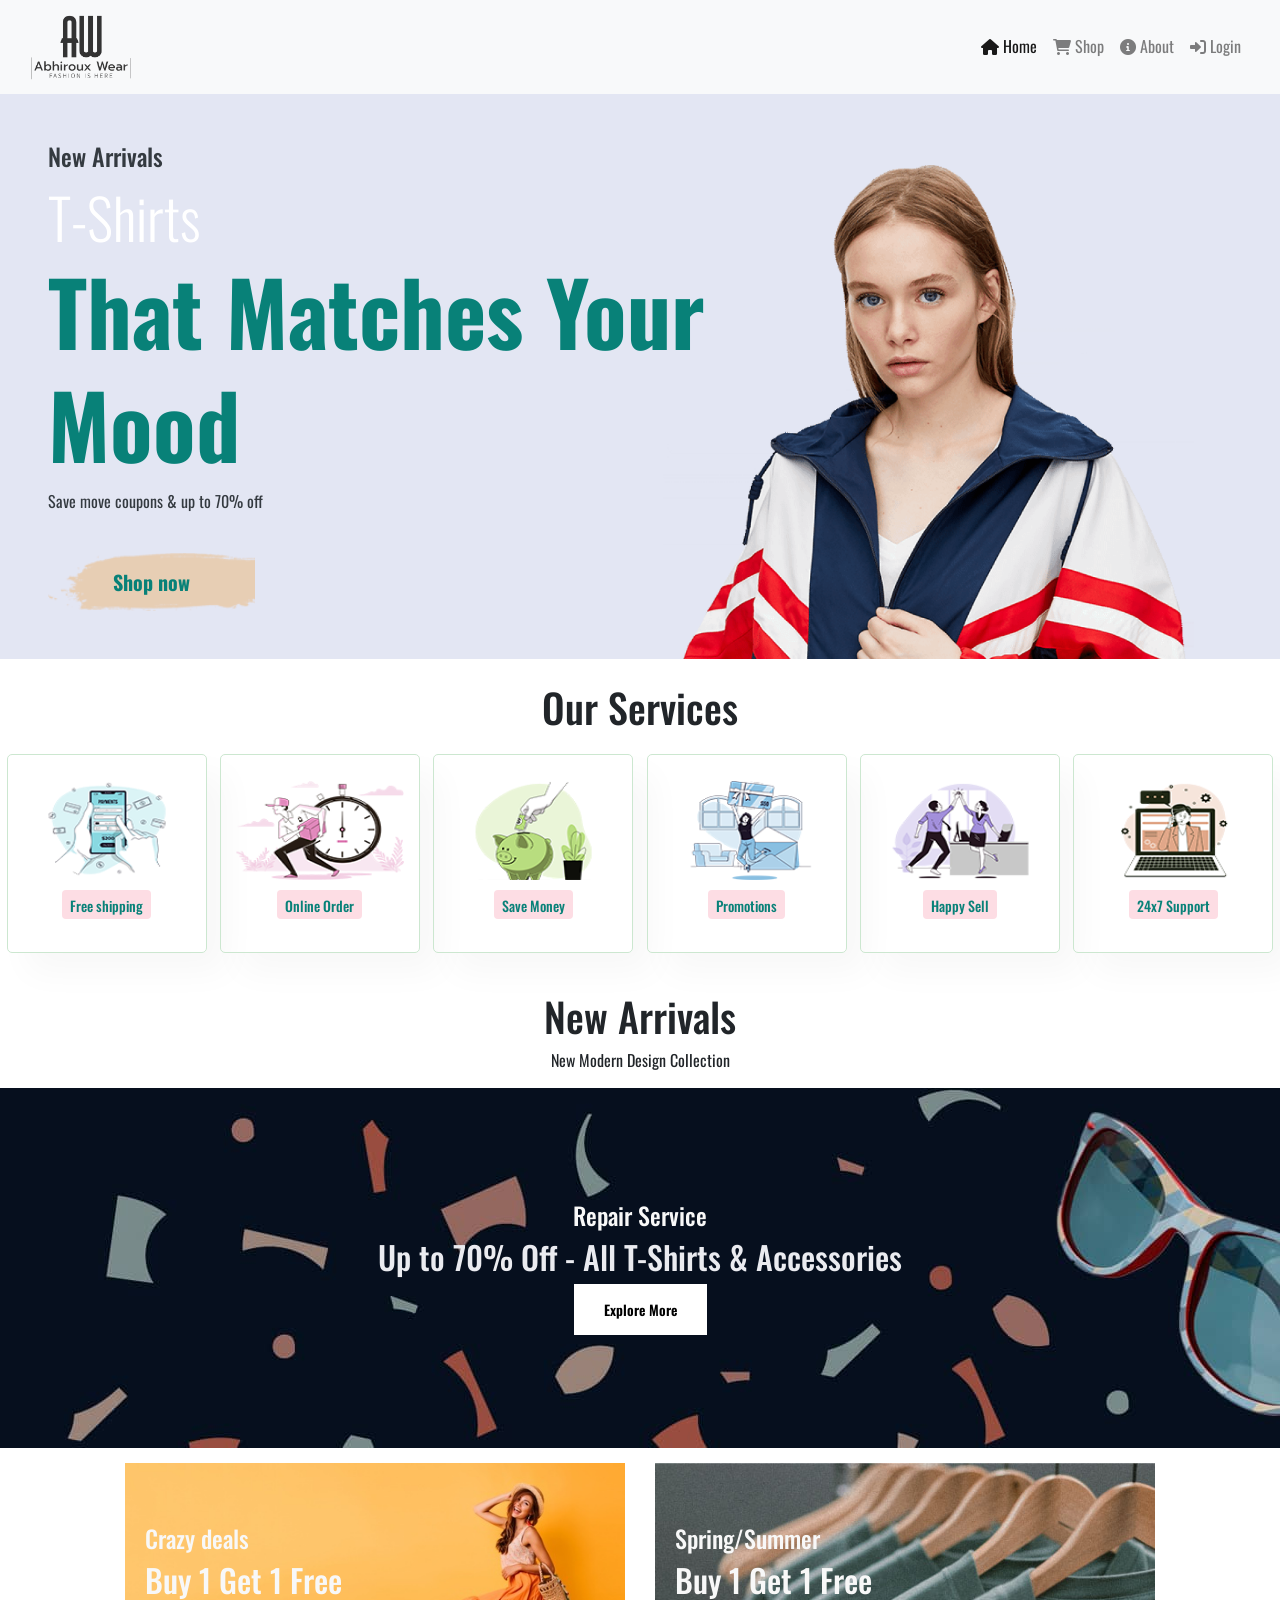
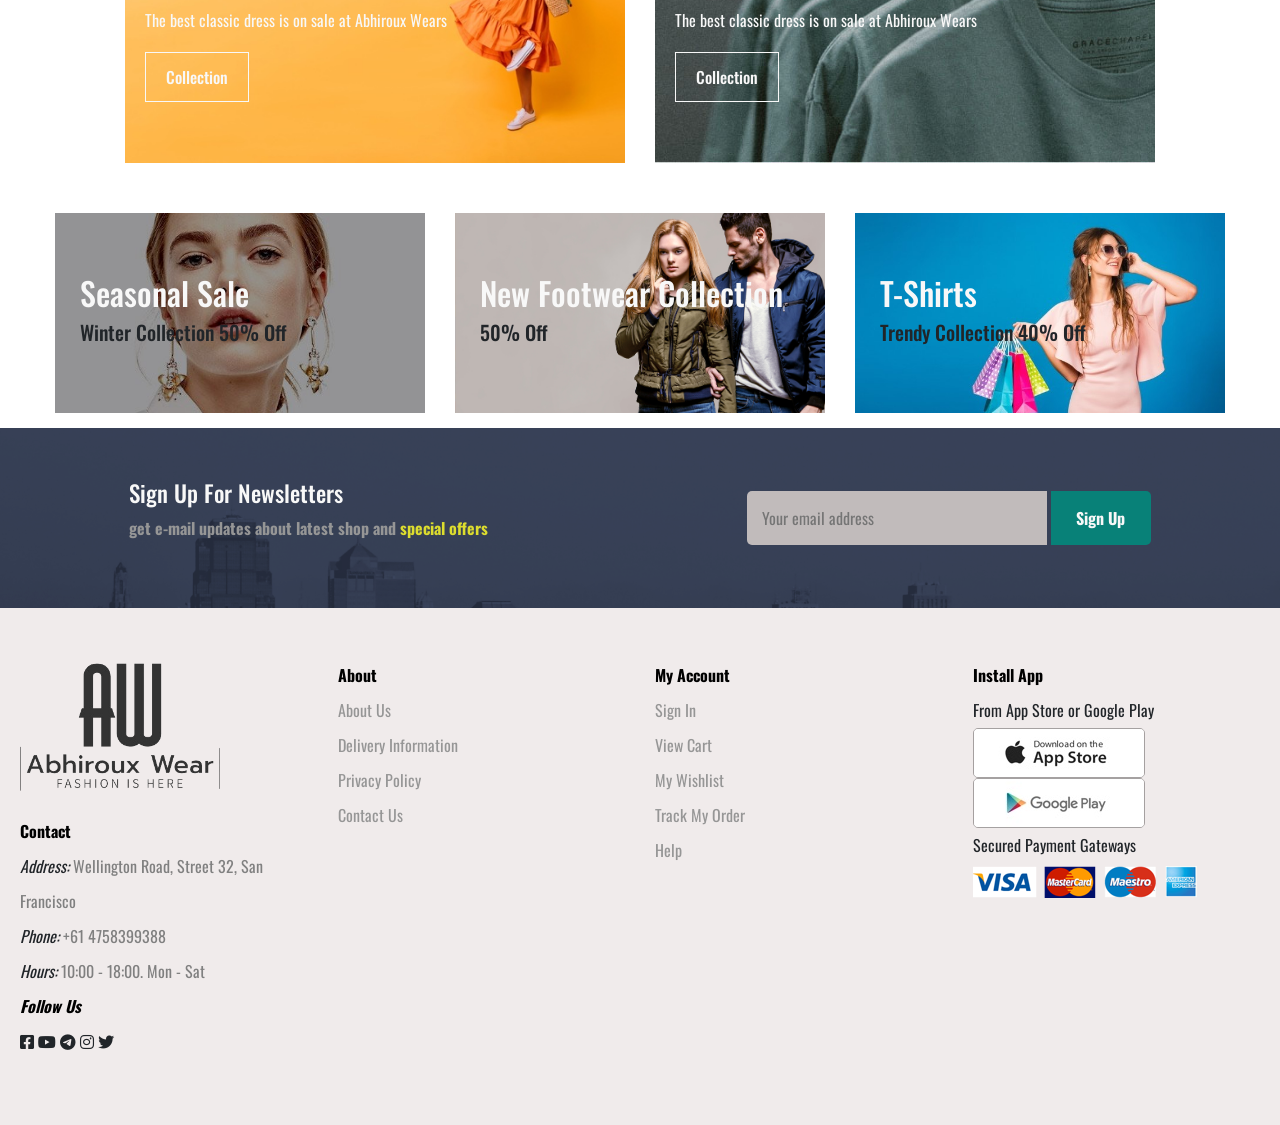
<file: index.html>
<!DOCTYPE html>
<html lang="en">

<head>
    <meta charset="UTF-8">
    <meta name="viewport" content="width=device-width, initial-scale=1.0">
    <title>E-commerce Website</title>
    <link rel="preconnect" href="https://fonts.googleapis.com">
    <link rel="preconnect" href="https://fonts.gstatic.com" crossorigin>
    <link href="https://fonts.googleapis.com/css2?family=Oswald&display=swap" rel="stylesheet">
    <link rel="stylesheet" href="https://maxcdn.bootstrapcdn.com/bootstrap/4.5.2/css/bootstrap.min.css">
    <link rel="stylesheet" href="css/styles.css">
    <link rel="stylesheet" href="https://cdnjs.cloudflare.com/ajax/libs/font-awesome/6.0.0-beta3/css/all.min.css">

</head>

<body>

    <div class="position-relative">
        <!-- Navbar -->
        <nav class="navbar navbar-expand-lg navbar-light bg-light sticky-top">
            <div class="container-fluid">
                <a class="navbar-brand" href="#"><img src="Backend/Images/logo.png" alt="" width="100px"></a>
                <button class="navbar-toggler" type="button" data-bs-toggle="collapse" data-bs-target="#navbarNav"
                    aria-controls="navbarNav" aria-expanded="false" aria-label="Toggle navigation">
                    <span class="navbar-toggler-icon"></span>
                </button>
                <div class="collapse navbar-collapse" id="navbarNav">
                    <ul class="navbar-nav ml-auto">
                        <li class="nav-item">
                            <a class="nav-link active" href="index.html"><i class="fas fa-home"></i> Home</a>
                        </li>
                        <li class="nav-item">
                            <a class="nav-link" href="shop.php"><i class="fas fa-shopping-cart"></i> Shop</a>
                        </li>
                        <li class="nav-item">
                            <a class="nav-link" href="#"><i class="fas fa-info-circle"></i> About</a>
                        </li>
                        <li class="nav-item">
                            <a class="nav-link" href="login.html"><i class="fa-solid fa-right-to-bracket"></i> Login</a>
                        </li>
                    </ul>
                </div>
            </div>
        </nav>

        <!-- Hero Banner Section -->

        <section id="hero" class="d-flex flex-column align-items-start justify-content-center text-white p-5">
            <h4 class="pb-1 text-dark">New Arrivals</h4>
            <h2 class="display-4">T-Shirts</h2>
            <h1 class="display-2">That Matches Your</h1>
            <h1 class="display-2">Mood</h1>
            <p class="mt-1 text-dark">Save move coupons & up to 70% off</p>
            <button class="mt-4">Shop now</button>
        </section>

        <!-- Feature section -->
        <h1 class="text-center mt-4">Our Services</h1>
        <section id="features" class="d-flex justify-content-around align-items-center flex-wrap mb-4">
            <div class="f-box">
                <img src="Backend/Images/features/f1.png" alt="Free shipping" width="100%" />
                <h6>Free shipping</h6>
            </div>
            <div class="f-box">
                <img src="Backend/Images/features/f2.png" alt="Online Order" width="100%" />
                <h6>Online Order</h6>
            </div>
            <div class="f-box">
                <img src="Backend/Images/features/f3.png" alt="Save Money" width="100%" />
                <h6>Save Money</h6>
            </div>
            <div class="f-box">
                <img src="Backend/Images/features/f4.png" alt="Promotions" width="100%" />
                <h6>Promotions</h6>
            </div>
            <div class="f-box">
                <img src="Backend/Images/features/f5.png" alt="Happy Sell" width="100%" />
                <h6>Happy Sell</h6>
            </div>
            <div class="f-box">
                <img src="Backend/Images/features/f6.png" alt="24x7 Support" width="100%" />
                <h6>24x7 Support</h6>
            </div>
        </section>

        <!-- Product Section -->
        <div class="text-center mt-4">
            <h1 class="text-center mt-4">New Arrivals</h1>
            <p>New Modern Design Collection</p>
        </div>
        <section id="product-list" class="d-flex flex-row flex-wrap row">
        </section>
        <!-- Reapire service banner -->
        <div id="off-banner">
            <h4>Repair Service</h4>
            <h2>Up to 70% Off - All T-Shirts & Accessories</h2>
            <button class="normal">Explore More</button>
        </div>
        <!-- Offer Banners -->
        <div id="banners" class="section-p1">
            <div class="big-banners">
                <div class="big-banner" style="background-image: url('Backend/Images/banner/b17.jpg');">
                    <h4>Crazy deals</h4>
                    <h2>Buy 1 Get 1 Free</h2>
                    <span>The best classic dress is on sale at Abhiroux Wears</span>
                    <button class="banner-btn">Collection</button>
                </div>
                <div class="big-banner" style="background-image: url('Backend/Images/banner/b10.jpg');">
                    <h4>Spring/Summer</h4>
                    <h2>Buy 1 Get 1 Free</h2>
                    <span>The best classic dress is on sale at Abhiroux Wears</span>
                    <button class="banner-btn">Collection</button>
                </div>
            </div>

            <div class="small-banners">
                <div class="small-banner" style="background-image: url('Backend/Images/banner/b7.jpg');">
                    <h2>Seasonal Sale</h2>
                    <h5>Winter Collection 50% Off</h5>
                </div>
                <div class="small-banner" style="background-image: url('Backend/Images/banner/b4.jpg');">
                    <h2>New Footwear Collection</h2>
                    <h5>50% Off</h5>
                </div>
                <div class="small-banner" style="background-image: url('Backend/Images/banner/b18.jpg');">
                    <h2>T-Shirts</h2>
                    <h5>Trendy Collection 40% Off</h5>
                </div>
            </div>
        </div>

        <!-- New Letters -->
        <div class="letter-banner">
            <div class="text-box">
                <h4>Sign Up For Newsletters</h4>
                <p>
                    get e-mail updates about latest shop and
                    <a href="#">special offers</a>
                </p>
            </div>
            <div class="form-field">
                <input type="text" placeholder="Your email address" />
                <button class="form-btn">Sign Up</button>
            </div>

        </div>
        <!-- Footer -->
        <div id="footer" class="container-fluid">
            <div class="row">
                <div class="col-md-3 footer-list-1">
                    <img src="Backend/Images/logo.png" alt="Abhiroux Wear">
                    <ul class="list-unstyled">
                        <li class="list-head bold-item">Contact</li>
                        <li class="list-item">
                            <i class="bold-item">Address: </i>
                            <span>Wellington Road, Street 32, San Francisco</span>
                        </li>
                        <li class="list-item">
                            <i class="bold-item">Phone: </i>
                            <span>+61 4758399388</span>
                        </li>
                        <li class="list-item">
                            <i class="bold-item">Hours: </i>
                            <span>10:00 - 18:00. Mon - Sat</span>
                        </li>
                        <li class="list-item">
                            <i class="bold-item list-head">Follow Us</i>
                            <div class="social-icons">
                                <i class="fab fa-facebook-square"></i>
                                <i class="fab fa-youtube"></i>
                                <i class="fab fa-telegram"></i>
                                <i class="fab fa-instagram"></i>
                                <i class="fab fa-twitter"></i>
                            </div>
                        </li>
                    </ul>
                </div>
                <div class="col-md-3 footer-list-2">
                    <ul class="list-unstyled">
                        <li class="list-head bold-item">About</li>
                        <li class="list-item"><a href="#">About Us</a></li>
                        <li class="list-item"><a href="#">Delivery Information</a></li>
                        <li class="list-item"><a href="#">Privacy Policy</a></li>
                        <li class="list-item"><a href="#">Contact Us</a></li>
                    </ul>
                </div>
                <div class="col-md-3 footer-list-3">
                    <ul class="list-unstyled">
                        <li class="list-head bold-item">My Account</li>
                        <li class="list-item"><a href="#">Sign In</a></li>
                        <li class="list-item"><a href="#">View Cart</a></li>
                        <li class="list-item"><a href="#">My Wishlist</a></li>
                        <li class="list-item"><a href="#">Track My Order</a></li>
                        <li class="list-item"><a href="#">Help</a></li>
                    </ul>
                </div>
                <div class="col-md-3 footer-list-4">
                    <ul class="list-unstyled">
                        <li class="list-head bold-item">Install App</li>
                        <li class="list-item">From App Store or Google Play</li>
                        <li>
                            <div class="app-store">
                                <a href="#"><img src="Backend/Images/pay/app.jpg" alt="App Store"></a>
                                <a href="#"><img src="Backend/Images/pay/play.jpg" alt="Google Play"></a>
                            </div>
                        </li>
                        <li class="list-item">Secured Payment Gateways</li>
                        <li>
                            <img src="Backend/Images/pay/pay.png" alt="Payment Icons">
                        </li>
                    </ul>
                </div>
            </div>
        </div>
    </div>
    <script src="js/app.js"></script>
    <script src="https://code.jquery.com/jquery-3.5.1.min.js"></script>
    <script src="https://cdn.jsdelivr.net/npm/bootstrap@4.5.2/dist/js/bootstrap.bundle.min.js"></script>
</body>

</html>
</file>
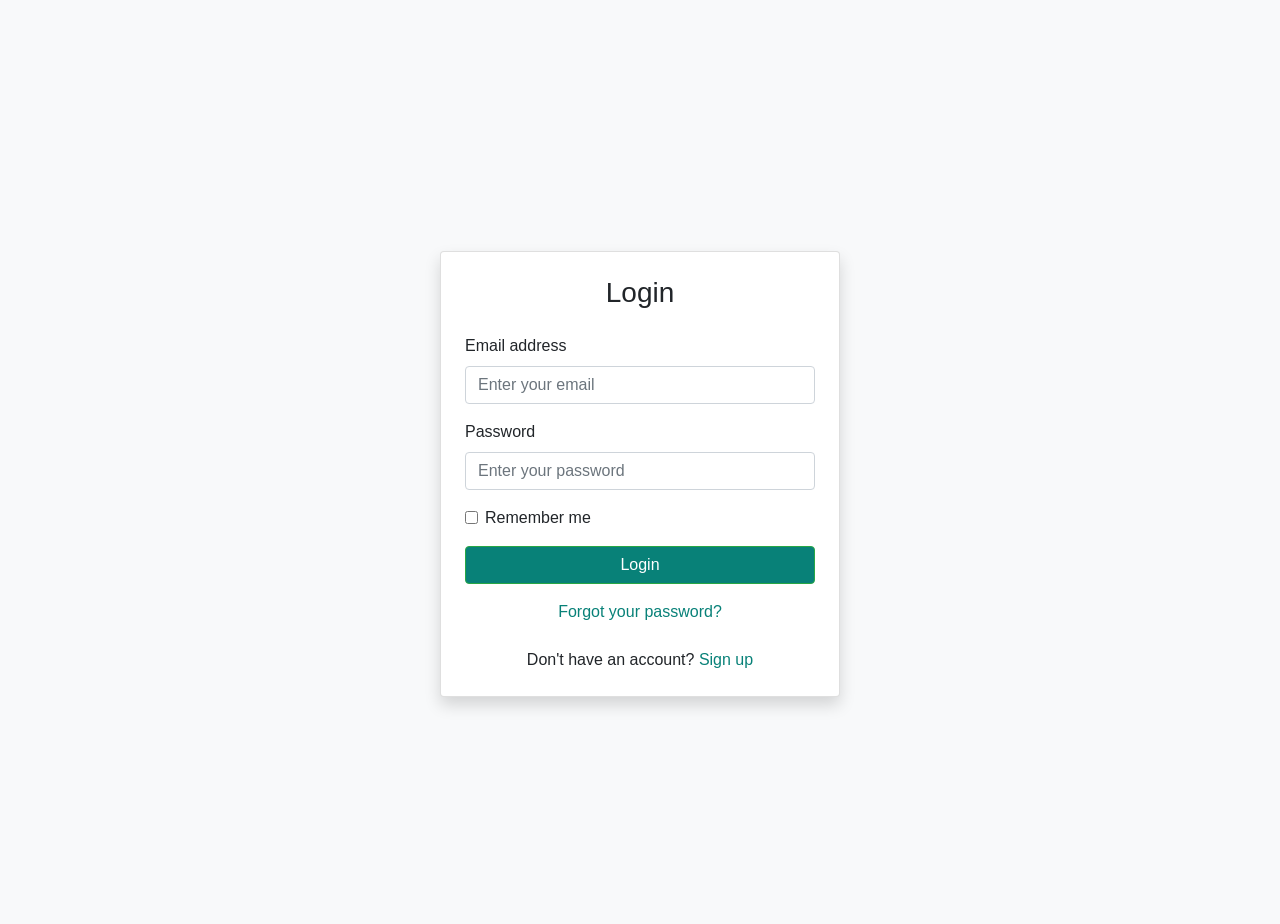
<file: login.html>
<!DOCTYPE html>
<html lang="en">

<head>
    <meta charset="UTF-8">
    <meta name="viewport" content="width=device-width, initial-scale=1.0">
    <title>Login - My E-Commerce Site</title>
    <!-- Bootstrap 4 CSS -->
    <link href="https://stackpath.bootstrapcdn.com/bootstrap/4.5.2/css/bootstrap.min.css" rel="stylesheet">
    <style>
        button {
            background-color: #088178 !important;
        }

        #rememberCheck,
        #forgetPass,
        #signUPbtn {
            color: #088178 !important;
        }
    </style>
</head>


<body class="bg-light">

    <div class="container mt-4">
        <section id="alert" class="position-absolute w-75"></section>
    </div>


    <div class="d-flex justify-content-center align-items-center" style="height: 100vh;">
        <div class="card shadow p-4" style="max-width: 400px; width: 100%;">
            <h3 class="text-center mb-4">Login</h3>
            <form method="post" action="Backend/login.php">
                <div class="form-group">
                    <label for="email">Email address</label>
                    <input name="email" type="email" class="form-control" id="email" placeholder="Enter your email"
                        required>
                </div>
                <div class="form-group">
                    <label for="password">Password</label>
                    <input name="password" type="password" class="form-control" id="password"
                        placeholder="Enter your password" required>
                </div>
                <div class="form-check mb-3">
                    <input type="checkbox" class="form-check-input" id="rememberMe">
                    <label class="form-check-label" for="rememberMe" id="remeberCheck">Remember me</label>
                </div>
                <button type="submit" class="btn btn-success btn-block">Login</button>
                <div class="text-center mt-3">
                    <a href="#" class="text-primary" id="forgetPass">Forgot your password?</a>
                </div>
            </form>
            <p class="text-center mt-4 mb-0">Don't have an account? <a href="signup.html" class="text-primary"
                    id="signUPbtn">Sign
                    up</a></p>
        </div>
    </div>

    <!-- Bootstrap 4 JS -->
    <script src="https://code.jquery.com/jquery-3.5.1.min.js"></script>
    <script src="https://stackpath.bootstrapcdn.com/bootstrap/4.5.2/js/bootstrap.bundle.min.js"></script>
    <script>
        function getQueryParam(param) {
            const urlParams = new URLSearchParams(window.location.search);
            return urlParams.get(param);
        }

        // Check if 'error' parameter exists in the URL and show alert
        const errorMessage = getQueryParam('error');
        if (errorMessage) {
            // alert(errorMessage);
            const alertBox = document.getElementById("alert");
            alertBox.innerHTML = `
                    <div id="alertMessage" class="alert alert-warning alert-dismissible fade show" role="alert">
                        ${errorMessage}
                        <button type="button" class="close" data-dismiss="alert" aria-label="Close">
                            <span aria-hidden="true">&times;</span>
                        </button>
                    </div>`
            const url = new URL(window.location);
            url.searchParams.delete('error');
            window.history.replaceState(null, '', url);
        }

    </script>
</body>

</html>
</file>
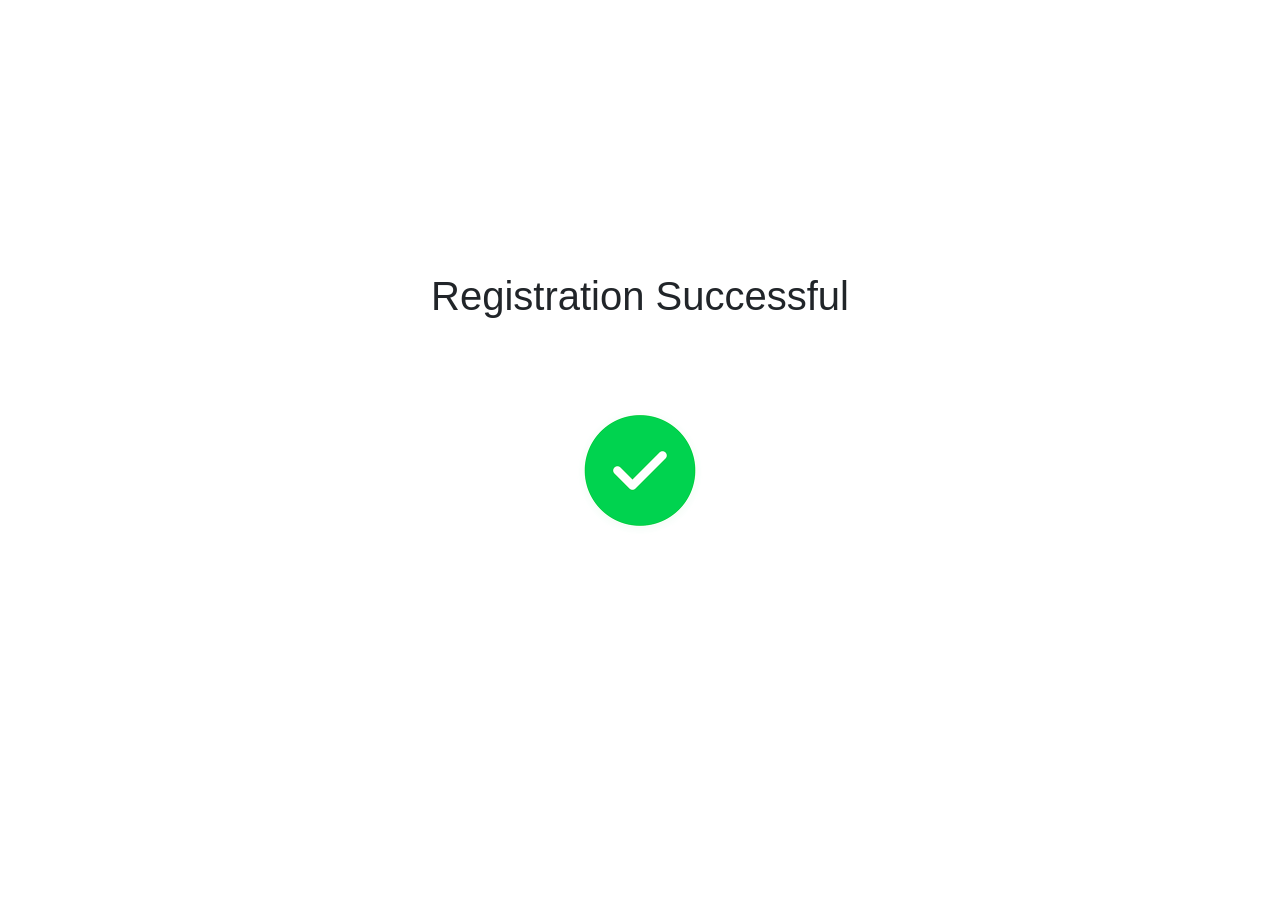
<file: registration_success.html>
<!DOCTYPE html>
<html lang="en">

<head>
    <meta charset="UTF-8">
    <meta name="viewport" content="width=device-width, initial-scale=1.0">
    <link href="https://stackpath.bootstrapcdn.com/bootstrap/4.5.2/css/bootstrap.min.css" rel="stylesheet">
    <title>Registration Successful</title>
    <style>
        * {
            margin: 0;
            padding: 0;
        }
    </style>
</head>

<body>
    <div class="container d-flex flex-column justify-content-center align-items-center" style="height: 100vh;">
        <h1 class="">Registration Successful</h1>
        <img src="Images/check02.gif" alt="" width="400px">
    </div>

    <script>
        setTimeout(function () {
            window.location.href = "http://localhost/AbhirouxWear/login.html"; // Replace with your target URL
        }, 4000);
    </script>
</body>

</html>
</file>
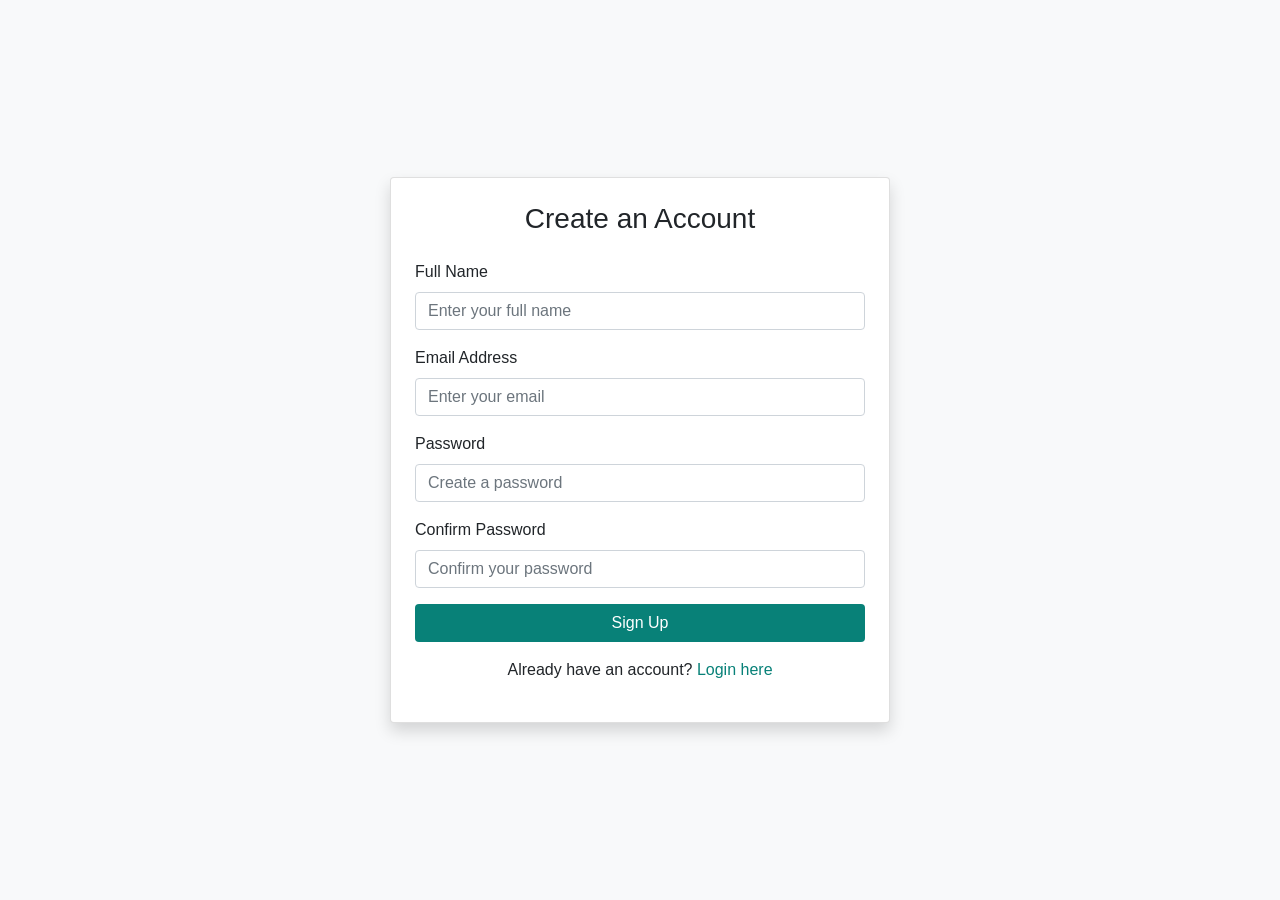
<file: signup.html>
<!DOCTYPE html>
<html lang="en">

<head>
    <meta charset="UTF-8">
    <meta name="viewport" content="width=device-width, initial-scale=1.0">
    <title>Signup - My E-Commerce Site</title>
    <!-- Bootstrap 4 CSS -->
    <link href="https://stackpath.bootstrapcdn.com/bootstrap/4.5.2/css/bootstrap.min.css" rel="stylesheet">
</head>

<body class="bg-light d-flex justify-content-center align-items-center" style="height: 100vh;">

    <div class="card shadow p-4" style="max-width: 500px; width: 100%;">
        <h3 class="text-center mb-4">Create an Account</h3>
        <form onsubmit="return validatePassword()" method="post" action="Backend/register.php">
            <div class="form-group">
                <label for="fullName">Full Name</label>
                <input name="name" type="text" class="form-control" id="fullName" placeholder="Enter your full name"
                    required>
            </div>
            <div class="form-group">
                <label for="email">Email Address</label>
                <input name="email" type="email" class="form-control" id="email" placeholder="Enter your email"
                    required>
            </div>
            <div class="form-group">
                <label for="password">Password</label>
                <input name="password" type="password" class="form-control" id="password"
                    placeholder="Create a password" required>
            </div>
            <div class="form-group">
                <label for="confirmPassword">Confirm Password</label>
                <input type="password" class="form-control" id="confirmPassword" placeholder="Confirm your password"
                    required>
            </div>
            <button type="submit" class="btn btn-block" style="background-color: #088178; color: white;">Sign
                Up</button>
            <p class="text-center mt-3">
                Already have an account? <a href="login.html" style="color: #088178;">Login here</a>
            </p>
        </form>
    </div>

    <script>
        function validatePassword() {
            const password = document.getElementById('password').value;
            const confirmPassword = document.getElementById('confirmPassword').value;

            if (password !== confirmPassword) {
                alert('Passwords do not match. Please try again.');
                return false; // Prevents form submission
            }
            return true; // Allows form submission
        }
    </script>
    <!-- Bootstrap 4 JS -->
    <script src="https://code.jquery.com/jquery-3.5.1.min.js"></script>
    <script src="https://stackpath.bootstrapcdn.com/bootstrap/4.5.2/js/bootstrap.bundle.min.js"></script>
</body>

</html>
</file>
<file: css/styles.css>
*{
    font-family: "Oswald", sans-serif;
    padding: 0;
    margin: 0;
}


/* ***Hero Banner Stylling */
#hero {
    background-image: url('../Backend/Images/hero4.png');
    width: 100%;
    background-size: cover;
    
}
#hero h1{
    color: #088178;
    font-weight: 800;
}
#hero h4{
    color: yellow;
}
#hero button {
    background-image: url('../Backend/Images/button.png');
    background-repeat: no-repeat;
    background-size: cover;
    color: #088178;
    font-size: 20px;
    font-weight: 700;
    padding: 14px 65px;
    border: none;
    background-color: transparent;
}

/* Features section styling */
.f-box {
    width: 200px;
    text-align: center;
    padding: 25px 15px;
    box-shadow: 20px 20px 34px rgba(0, 0, 0, 0.03);
    border: 1px solid #cce7d0;
    margin: 15px 0;
    transition: box-shadow 0.3s;
    border-radius: 5px;
}

.f-box:hover {
    box-shadow: 10px 10px 54px rgba(0, 0, 0, 0.1);
    cursor: pointer;
}

.f-box img {
    height: 100px; /* Set the height of images */
    margin-bottom: 10px;
}

.f-box h6 {
    display: inline-block;
    padding: 9px 8px 6px 8px;
    line-height: 1;
    font-size: 14px;
    border-radius: 4px;
    color: #088178;
    background-color: #fddde4;
}

/* Product Card */
#product-list{
    justify-content: space-between;
    
}
.cardbox{
    padding: 0px;
    margin: 0 60px;
    box-shadow: 20px 20px 30px rgba(0, 0, 0, 0);
    transition: box-shadow 0.2s;
}

.cardbox:hover{
    box-shadow: 20px 20px 30px rgba(0, 0, 0, 0.217);
}

/* Offer Banner */
#off-banner {
    background-image: url('../Backend/Images/banner/b2.jpg');
    background-size: cover;
    width: 100%;
    height: 40vh;
    display: flex;
    align-items: center;
    justify-content: center;
    flex-direction: column;
    color: #eaebf0; /* Text color */
}

#off-banner button.normal {
    font-size: 14px;
    font-weight: 600;
    padding: 15px 30px;
    color: #000;
    border: none;
    cursor: pointer;
    outline: none;
    background-color: #fff;
    transition: 0.2s;
}

#off-banner button.normal:hover {
    background-color: #088178;
    color: rgb(248, 248, 248);
}

/* Offer Banner */
#banners {
    margin: 0 60px;
}

#banners h2, h4, span {
    color: rgb(248, 248, 248);
}

.big-banners {
    display: flex;
    align-items: center;
    justify-content: center;
    margin-bottom: 20px;
}

.big-banner {
    min-width: 500px;
    margin: 15px;
    height: 300px;
    display: flex;
    flex-direction: column;
    align-items: flex-start;
    justify-content: center;
    padding: 20px;
    background-size: cover;
    backdrop-filter: blur(8%);
}

.small-banners {
    display: flex;
    align-items: center;
    justify-content: center;
}

.small-banner {
    min-width: 370px;
    height: 200px;
    margin: 15px;
    display: flex;
    flex-direction: column;
    align-items: flex-start;
    justify-content: center;
    padding: 25px;
    background-size: cover;
}

.big-banners button {
    margin-top: 20px;
    padding: 12px 20px;
    font-size: 16px;
    font-weight: 500;
    background-color: transparent;
    color: rgb(248, 248, 248);
    border: 1px solid rgb(248, 248, 248);
    cursor: pointer;
    transition: 0.3s ease;
}

.big-banners button:hover {
    background-color: #088178;
    border: 1px solid #088178;
}

/* New Letter */

.letter-banner {
    background-image: url('../Backend/Images/about/banner.png');
    background-size: cover;
    width: 100%;
    height: 20vh;
    display: flex;
    align-items: center;
    justify-content: space-around;
}

.letter-banner .text-box h4 {
    color: rgb(248, 248, 248);
    font-size: 23px;
}

.letter-banner .text-box p {
    color: #969696;
    font-weight: 700;
}

.letter-banner .text-box a {
    text-decoration: none;
    color: rgb(221, 221, 46);
    font-weight: 700;
}

.letter-banner .form-field input {
    padding: 15px;
    width: 300px;
    border: none;
    outline: none;
    background-color: #c1bbbb;
    border-radius: 5px 0 0 5px;
}

.letter-banner .form-field button {
    width: 100px;
    padding: 15px 20px;
    border: none;
    outline: none;
    border-radius: 0 5px 5px 0;
    background-color: #088178;
    cursor: pointer;
    color: rgb(248, 248, 248);
    font-weight: 700;
}

/* Footer */
#footer {
    padding: 50px 20px;
    background-color: #dbd0d06b;
}

#footer .footer-list-1 img {
    width: 200px;
    margin-bottom: 20px;
}

#footer li a {
    text-decoration: none;
    color: #969696;
}

#footer li span{
    color: gray;
}

li {
    list-style: none;
    line-height: 35px;
}

.list-head {
    font-weight: 700;
    color: #000;
}

.social-icons .fa-brands {
    margin: 2px;
    cursor: pointer;
}

.social-icons .fa-brands:hover {
    color: #000;
}

.footer-list-4 .app-store a img {
    margin-right: 5px;
    border: 1px solid #504c4c77;
    border-radius: 5px;
}
</file>
